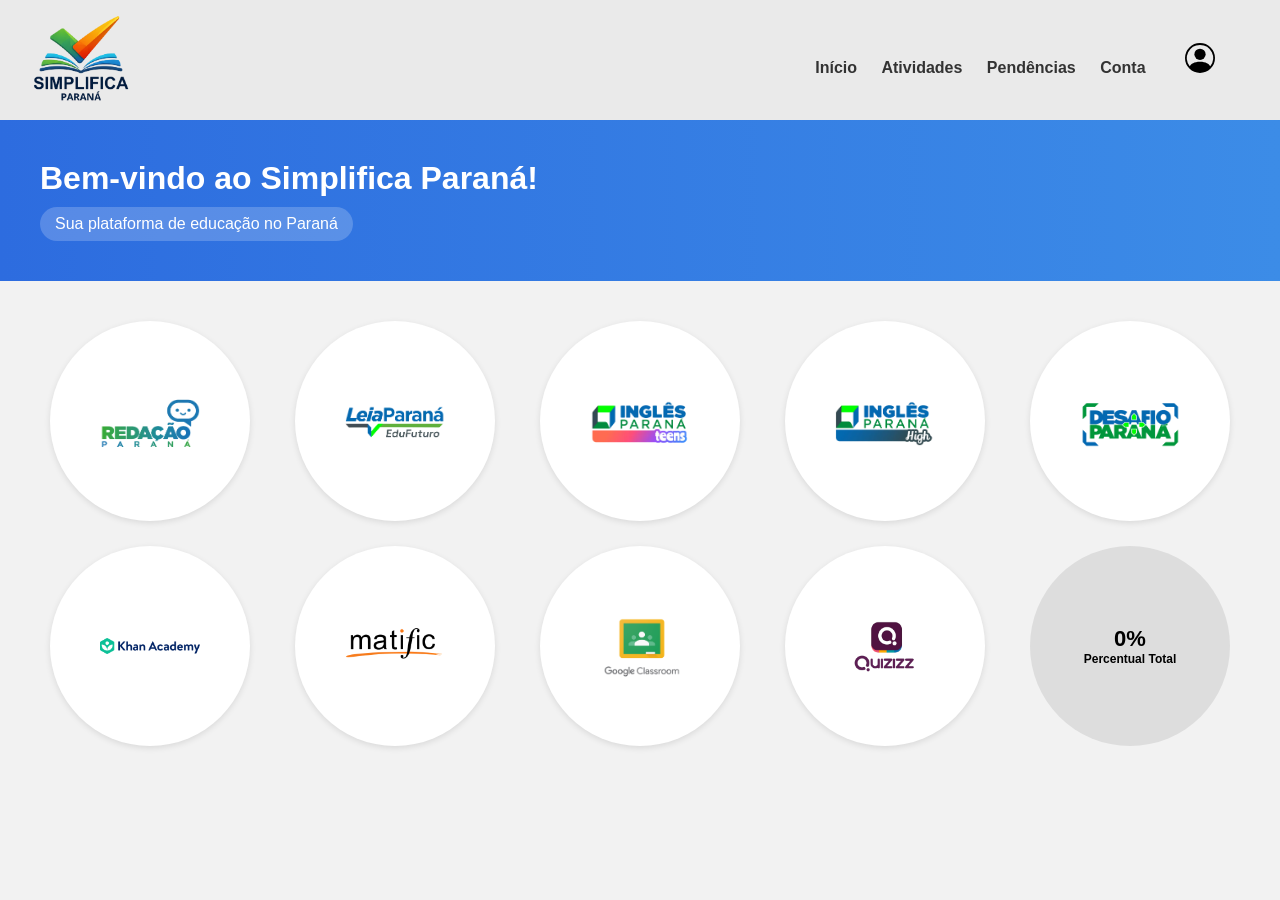
<file: projeto_hackaton-main/simplifica_pr/index.html>
<!DOCTYPE html>
<html lang="pt-br">
<head>
  <meta charset="UTF-8">
  <title>Simplifica Paraná</title>
  <link rel="stylesheet" href="style.css">
</head>
<body>

  <header class="header">
    <div class="logo"><img src="img/SIMPLIFICA-Photoroom.png" alt="" id="simplifica"></div>
    <nav>
      <a href="#">Início</a>
      <a href="#">Atividades</a>
      <a href="#">Pendências</a>
      <a href="#">Conta</a>
      <svg xmlns="http://www.w3.org/2000/svg" width="16" height="16" fill="currentColor" class="bi bi-person-circle" viewBox="0 0 16 16">
        <path d="M11 6a3 3 0 1 1-6 0 3 3 0 0 1 6 0"/>
        <path fill-rule="evenodd" d="M0 8a8 8 0 1 1 16 0A8 8 0 0 1 0 8m8-7a7 7 0 0 0-5.468 11.37C3.242 11.226 4.805 10 8 10s4.757 1.225 5.468 2.37A7 7 0 0 0 8 1"/>
    </svg>
    </nav>
  </header>

  <section class="banner">
    <div class="banner-text">
      <h1>Bem-vindo ao Simplifica Paraná!</h1>
      <p>Sua plataforma de educação no Paraná</p>
    </div>
  </section>

  <section class="cards">

    <div class="card" onclick="abrirPlataforma('Redacao')"> <span class="alerta" id="alerta-Redacao"></span><img src="img/redação-Photoroom.png" alt=""></div>
    <div class="card" onclick="abrirPlataforma('Leia')"> <span class="alerta" id="alerta-Leia"></span><img src="img/leia-Photoroom.png" alt=""></div>
    <div class="card" onclick="abrirPlataforma('Teens')"> <span class="alerta" id="alerta-Teens"></span><img src="img/ingles_teens-Photoroom.png" alt=""></div>
    <div class="card" onclick="abrirPlataforma('High')"> <span class="alerta" id="alerta-High"></span><img src="img/ingles_hight-Photoroom.png" alt=""></div>
    <div class="card" onclick="abrirPlataforma('Desafio')"> <span class="alerta" id="alerta-Desafio"></span><img src="img/desafiopr-Photoroom.png" alt=""></div>

    <div class="card" onclick="abrirPlataforma('Khan')"> <span class="alerta" id="alerta-Khan"></span><img src="img/khan_academy.png" alt=""></div>
    <div class="card" onclick="abrirPlataforma('Matific')"> <span class="alerta" id="alerta-Matific"></span><img src="img/matific-Photoroom.png" alt=""></div>
    <div class="card" onclick="abrirPlataforma('Class')"> <span class="alerta" id="alerta-Class"></span><img src="img/class.png" alt=""></div>
    <div class="card" onclick="abrirPlataforma('Quizziz')"> <span class="alerta" id="alerta-Quizziz"></span><img src="img/quizziz-Photoroom.png" alt=""></div>

    <div class="progress">
      <span id="porcentagem">0%</span>
      <p>Percentual Total</p>
    </div>
  </section>

  <section id="tarefas">
    <h2 id="titulo"></h2>

    <input type="text" id="inputTarefa" placeholder="Nova Tarefa" class="input_tarefas">
    <input type="datetime-local" id="data" class="input_tarefas">
    <button onclick="adicionarTarefa()" id="adicionar">Adicionar</button>
    <button onclick="fecharTarefas()" id="voltar">Voltar</button>

    <ul id="lista"></ul>
    
  </section>
  
  <script src="script.js"></script>
</body>
</html>
</file>
<file: projeto_hackaton-main/simplifica_pr/style.css>
* {
  margin: 0;
  padding: 0;
  box-sizing: border-box;
  font-family: Arial, sans-serif;
}

body, html{
  height: 100%;
  overflow: hidden;
}

body {
  background: #f2f2f2;
}

.header {
  display: flex;
  flex-direction: row;
  justify-content: space-between;
  align-items: center;
  padding: 15px 30px;
  background: #eaeaea;
  font-weight: bold;
}

svg{
    width: 100px;
    height: 30px;
}
.header nav a {
  margin-left: 20px;
  text-decoration: none;
  color: #333;
}

.banner {
  background: linear-gradient(90deg, #2d6cdf, #3c8ce7);
  color: white;
  padding: 40px;
}

.banner h1 {
  font-size: 32px;
  margin-bottom: 10px;
}

.banner p {
  background: rgba(255,255,255,0.2);
  display: inline-block;
  padding: 8px 15px;
  border-radius: 20px;
}


.cards {
  display: grid;
  grid-template-columns: repeat(5, 1fr);
  gap: 25px;
  padding: 40px;
  justify-items: center;
}

.card {
  width: 200px;
  height: 200px;
  background: white;
  border-radius: 50%;
  display: flex;
  align-items: center;
  justify-content: center;
  text-align: center;
  padding: 10px;
  font-size: 14px;
  box-shadow: 0 2px 6px rgba(0,0,0,0.1);
  cursor: pointer;
  transition: 0.3s;
}

.card:hover {
  transform: scale(1.05);
}


.progress {
  width: 200px;
  height: 200px;
  border-radius: 50%;
  display: flex;
  flex-direction: column;
  align-items: center;
  justify-content: center;

  background: conic-gradient(#356bd3 0%, #ddd 0%);
}

.progress span {
  font-size: 22px;
  color: rgb(0, 0, 0);
  font-weight: bolder;
}

.progress p {
  font-weight: bold;
  font-size: 12px;
  text-align: center;
}

img{
    width: 100px;
}

#simplifica{
    width: 100px;
    padding: 0;
}

.concluida{
  text-decoration: line-through;
  color: gray;
  opacity: 0.7;
}

#tarefas{
  display: flex;
  align-items: center;
}

.card{
  position: relative;
}

.alerta{
  position: absolute;
  top: 5px;
  right: 5px;
  background: red;
  color: white;
  font-size: 12px;
  padding: 4px 6px;
  border-radius: 50%;
  display: none;
  font-weight: bold;
  text-align: center;
  min-width: 18px;
}

#adicionar{
  margin-top: 20px;
  padding: 10px 50px;
  border-radius: 10px;
  border: none;
  background-color: #356bd3;
  color: white;
  font-weight: bold;
}
#voltar{
   padding: 10px 50px;
  border-radius: 10px;
  border: none;
  background-color: #c9420c;
  color: white;
  font-weight: bold;
}

.input_tarefas{
  padding: 8px 15px; 
  border-radius: 10px;
  border: 2px solid rgb(185, 184, 184);
  
}

.botoes_tarefa{
  
  padding: 0;
  border: none;
}

#tarefas{
  max-height: 70vh; 
  overflow-y: auto; 
  display: flex;
  align-items: center;
  justify-content: center;
  position: fixed;
  top: 35%;
  left: 39%;
  border: 2px solid rgb(179, 179, 179);
  padding: 20px;
  border-radius: 10px;
  display: none;

}
</file>
